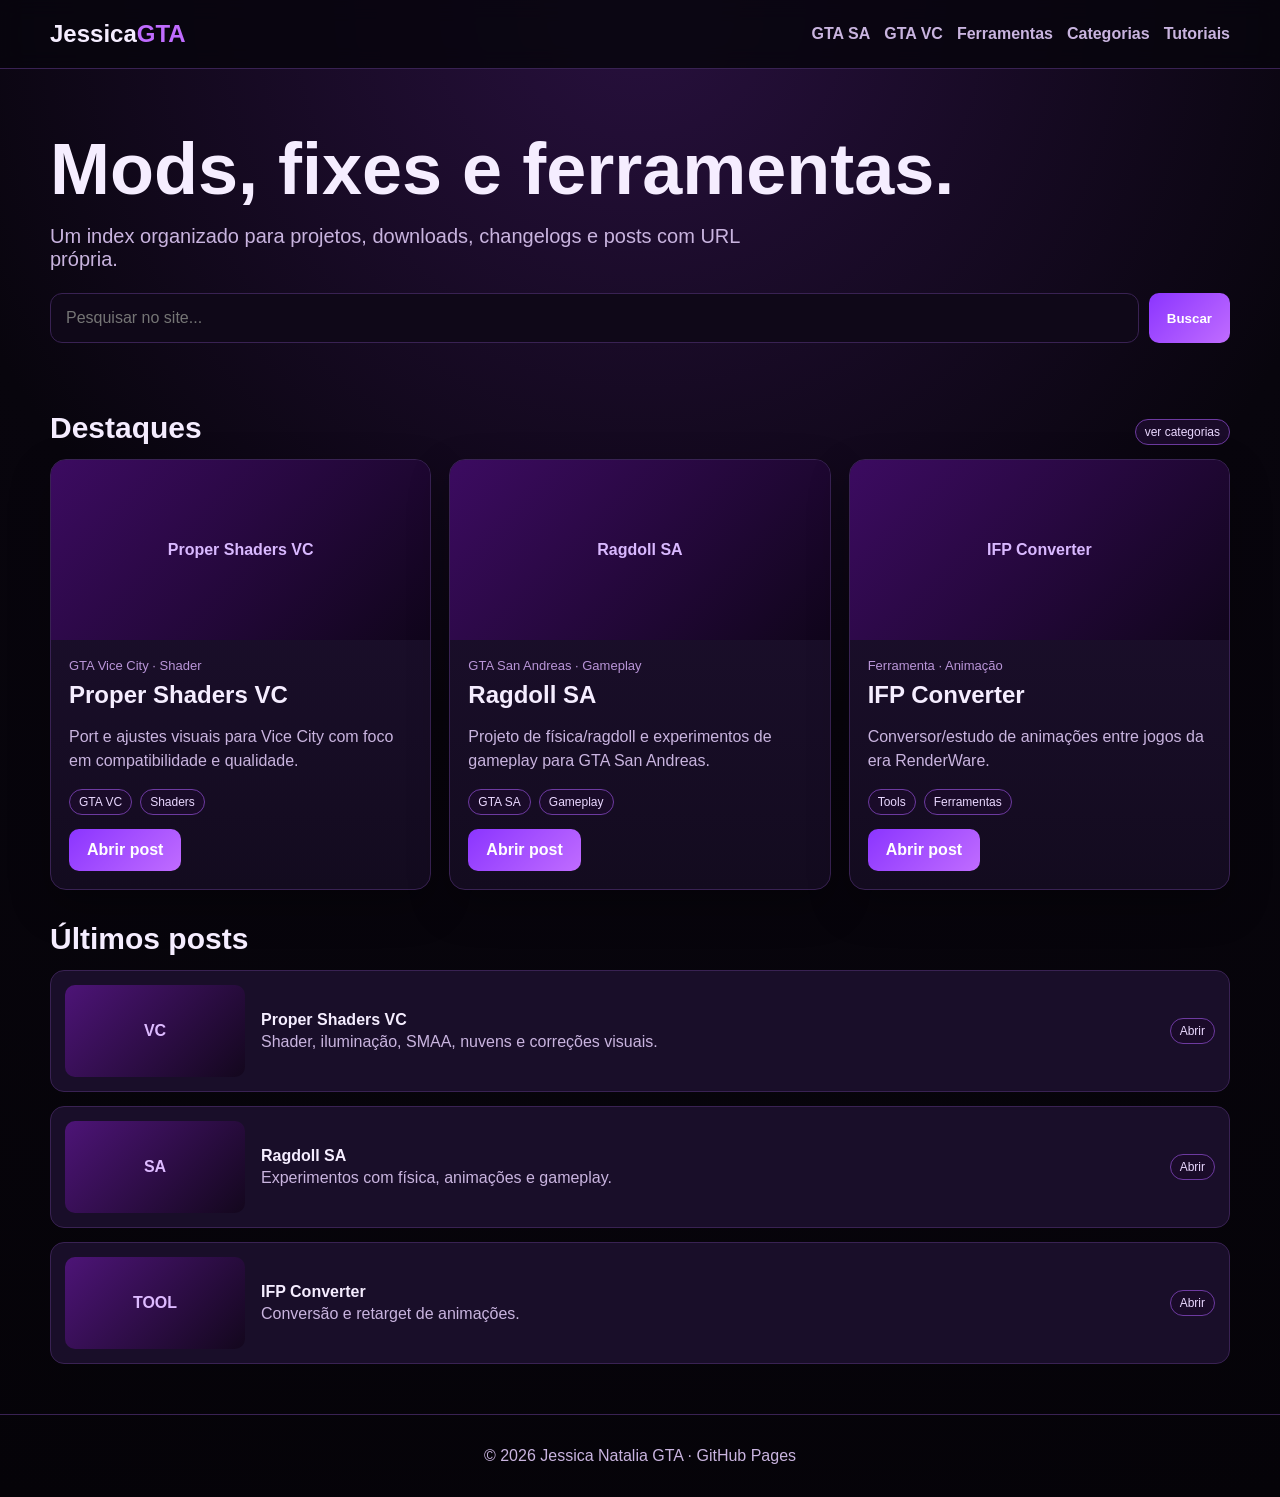
<file: index.html>
<!doctype html><html lang="pt-BR"><head><meta charset="utf-8"><meta name="viewport" content="width=device-width,initial-scale=1"><title>Jessica Natalia GTA - Mods e Ferramentas</title><meta name="description" content="Index de mods, ferramentas, tutoriais e projetos para GTA e outros jogos."><link rel="stylesheet" href="assets/css/style.css"></head><body><header class="top"><div class="wrap nav"><a class="brand" href="/">Jessica<span>GTA</span></a><nav class="menu"><a href="/mods/gta-sa/">GTA SA</a><a href="/mods/gta-vc/">GTA VC</a><a href="/tools/">Ferramentas</a><a href="/categories/">Categorias</a><a href="/tutorials/">Tutoriais</a></nav></div></header><main class="wrap"><section class="hero"><h1>Mods, fixes e ferramentas.</h1><p>Um index organizado para projetos, downloads, changelogs e posts com URL própria.</p><div class="search"><input data-search placeholder="Pesquisar no site..."><button class="btn">Buscar</button></div></section><div class="section-title"><h2>Destaques</h2><a class="tag" href="/categories/">ver categorias</a></div><section class="grid"><article class="card" data-item><div class="thumb">Proper Shaders VC</div><div class="card-body"><div class="meta">GTA Vice City · Shader</div><h2>Proper Shaders VC</h2><p>Port e ajustes visuais para Vice City com foco em compatibilidade e qualidade.</p><div class="tags"><a class="tag" href="/mods/gta-vc/">GTA VC</a><a class="tag" href="/categories/shaders.html">Shaders</a></div><a class="btn" href="/posts/proper-shaders-vc/">Abrir post</a></div></article><article class="card" data-item><div class="thumb">Ragdoll SA</div><div class="card-body"><div class="meta">GTA San Andreas · Gameplay</div><h2>Ragdoll SA</h2><p>Projeto de física/ragdoll e experimentos de gameplay para GTA San Andreas.</p><div class="tags"><a class="tag" href="/mods/gta-sa/">GTA SA</a><a class="tag" href="/categories/gameplay.html">Gameplay</a></div><a class="btn" href="/posts/ragdoll-sa/">Abrir post</a></div></article><article class="card" data-item><div class="thumb">IFP Converter</div><div class="card-body"><div class="meta">Ferramenta · Animação</div><h2>IFP Converter</h2><p>Conversor/estudo de animações entre jogos da era RenderWare.</p><div class="tags"><a class="tag" href="/tools/">Tools</a><a class="tag" href="/categories/tools.html">Ferramentas</a></div><a class="btn" href="/posts/ifp-converter/">Abrir post</a></div></article></section><div class="section-title"><h2>Últimos posts</h2></div><section class="list"><a class="row" data-item href="/posts/proper-shaders-vc/"><div class="mini">VC</div><div><strong>Proper Shaders VC</strong><p>Shader, iluminação, SMAA, nuvens e correções visuais.</p></div><span class="tag">Abrir</span></a><a class="row" data-item href="/posts/ragdoll-sa/"><div class="mini">SA</div><div><strong>Ragdoll SA</strong><p>Experimentos com física, animações e gameplay.</p></div><span class="tag">Abrir</span></a><a class="row" data-item href="/posts/ifp-converter/"><div class="mini">TOOL</div><div><strong>IFP Converter</strong><p>Conversão e retarget de animações.</p></div><span class="tag">Abrir</span></a></section></main><footer class="footer"><div class="wrap">© 2026 Jessica Natalia GTA · GitHub Pages</div></footer><script src="assets/js/main.js"></script></body></html>
</file>
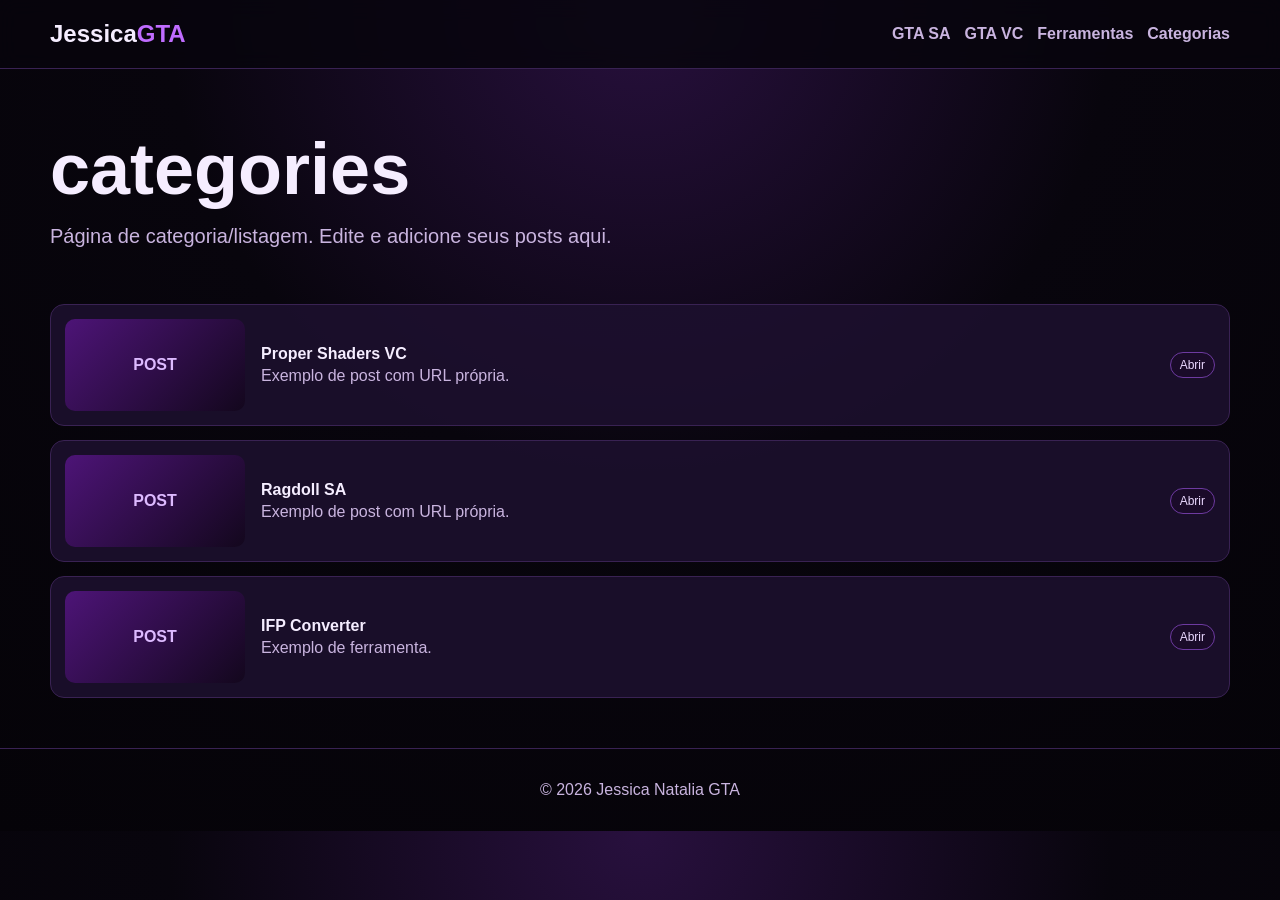
<file: categories/index.html>
<!doctype html><html lang="pt-BR"><head><meta charset="utf-8"><meta name="viewport" content="width=device-width,initial-scale=1"><title>categories</title><link rel="stylesheet" href="/assets/css/style.css"></head><body><header class="top"><div class="wrap nav"><a class="brand" href="/">Jessica<span>GTA</span></a><nav class="menu"><a href="/mods/gta-sa/">GTA SA</a><a href="/mods/gta-vc/">GTA VC</a><a href="/tools/">Ferramentas</a><a href="/categories/">Categorias</a></nav></div></header><main class="wrap"><section class="hero"><h1>categories</h1><p>Página de categoria/listagem. Edite e adicione seus posts aqui.</p></section><section class="list"><a class="row" href="/posts/proper-shaders-vc/"><div class="mini">POST</div><div><strong>Proper Shaders VC</strong><p>Exemplo de post com URL própria.</p></div><span class="tag">Abrir</span></a><a class="row" href="/posts/ragdoll-sa/"><div class="mini">POST</div><div><strong>Ragdoll SA</strong><p>Exemplo de post com URL própria.</p></div><span class="tag">Abrir</span></a><a class="row" href="/posts/ifp-converter/"><div class="mini">POST</div><div><strong>IFP Converter</strong><p>Exemplo de ferramenta.</p></div><span class="tag">Abrir</span></a></section></main><footer class="footer"><div class="wrap">© 2026 Jessica Natalia GTA</div></footer></body></html>
</file>
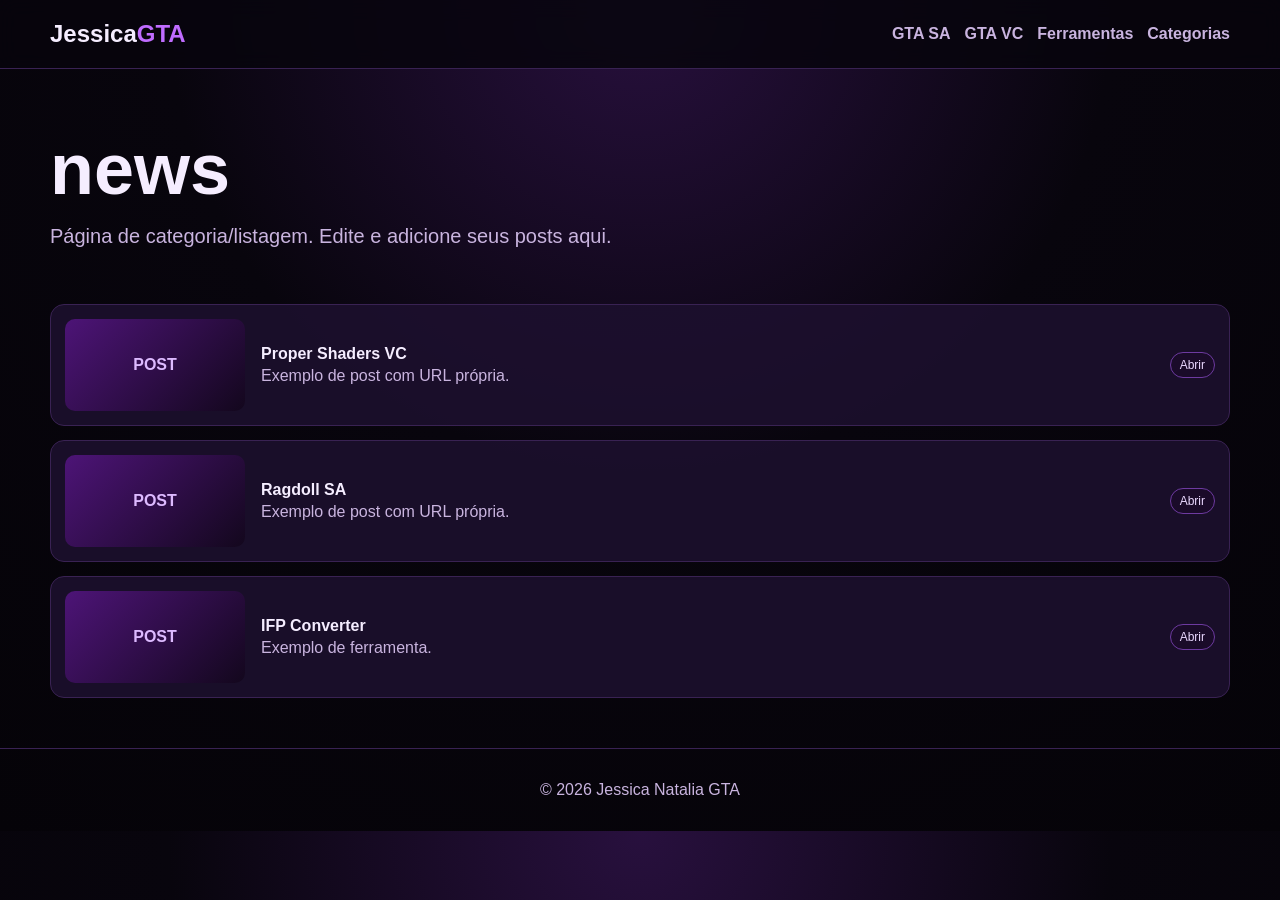
<file: news/index.html>
<!doctype html><html lang="pt-BR"><head><meta charset="utf-8"><meta name="viewport" content="width=device-width,initial-scale=1"><title>news</title><link rel="stylesheet" href="/assets/css/style.css"></head><body><header class="top"><div class="wrap nav"><a class="brand" href="/">Jessica<span>GTA</span></a><nav class="menu"><a href="/mods/gta-sa/">GTA SA</a><a href="/mods/gta-vc/">GTA VC</a><a href="/tools/">Ferramentas</a><a href="/categories/">Categorias</a></nav></div></header><main class="wrap"><section class="hero"><h1>news</h1><p>Página de categoria/listagem. Edite e adicione seus posts aqui.</p></section><section class="list"><a class="row" href="/posts/proper-shaders-vc/"><div class="mini">POST</div><div><strong>Proper Shaders VC</strong><p>Exemplo de post com URL própria.</p></div><span class="tag">Abrir</span></a><a class="row" href="/posts/ragdoll-sa/"><div class="mini">POST</div><div><strong>Ragdoll SA</strong><p>Exemplo de post com URL própria.</p></div><span class="tag">Abrir</span></a><a class="row" href="/posts/ifp-converter/"><div class="mini">POST</div><div><strong>IFP Converter</strong><p>Exemplo de ferramenta.</p></div><span class="tag">Abrir</span></a></section></main><footer class="footer"><div class="wrap">© 2026 Jessica Natalia GTA</div></footer></body></html>
</file>
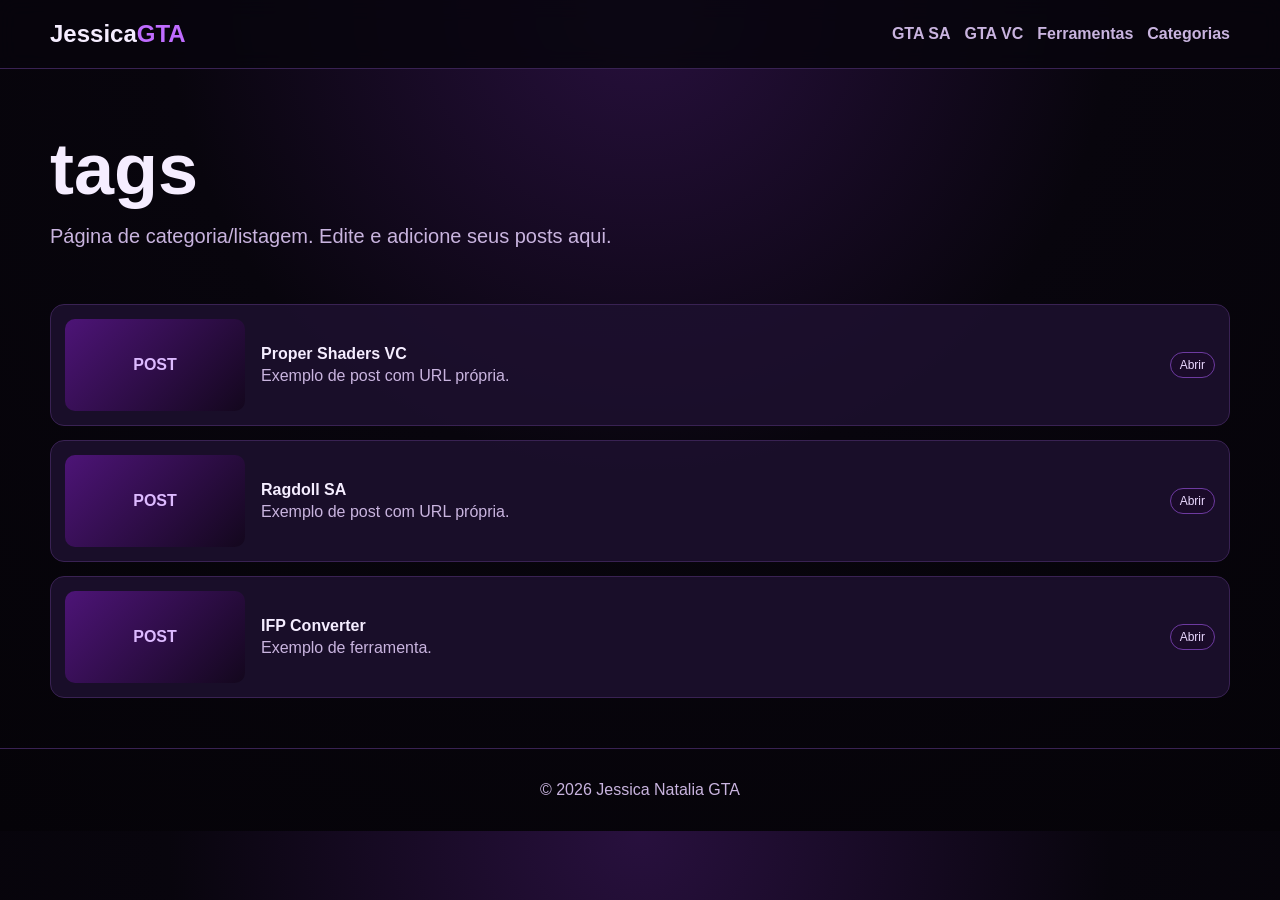
<file: tags/index.html>
<!doctype html><html lang="pt-BR"><head><meta charset="utf-8"><meta name="viewport" content="width=device-width,initial-scale=1"><title>tags</title><link rel="stylesheet" href="/assets/css/style.css"></head><body><header class="top"><div class="wrap nav"><a class="brand" href="/">Jessica<span>GTA</span></a><nav class="menu"><a href="/mods/gta-sa/">GTA SA</a><a href="/mods/gta-vc/">GTA VC</a><a href="/tools/">Ferramentas</a><a href="/categories/">Categorias</a></nav></div></header><main class="wrap"><section class="hero"><h1>tags</h1><p>Página de categoria/listagem. Edite e adicione seus posts aqui.</p></section><section class="list"><a class="row" href="/posts/proper-shaders-vc/"><div class="mini">POST</div><div><strong>Proper Shaders VC</strong><p>Exemplo de post com URL própria.</p></div><span class="tag">Abrir</span></a><a class="row" href="/posts/ragdoll-sa/"><div class="mini">POST</div><div><strong>Ragdoll SA</strong><p>Exemplo de post com URL própria.</p></div><span class="tag">Abrir</span></a><a class="row" href="/posts/ifp-converter/"><div class="mini">POST</div><div><strong>IFP Converter</strong><p>Exemplo de ferramenta.</p></div><span class="tag">Abrir</span></a></section></main><footer class="footer"><div class="wrap">© 2026 Jessica Natalia GTA</div></footer></body></html>
</file>
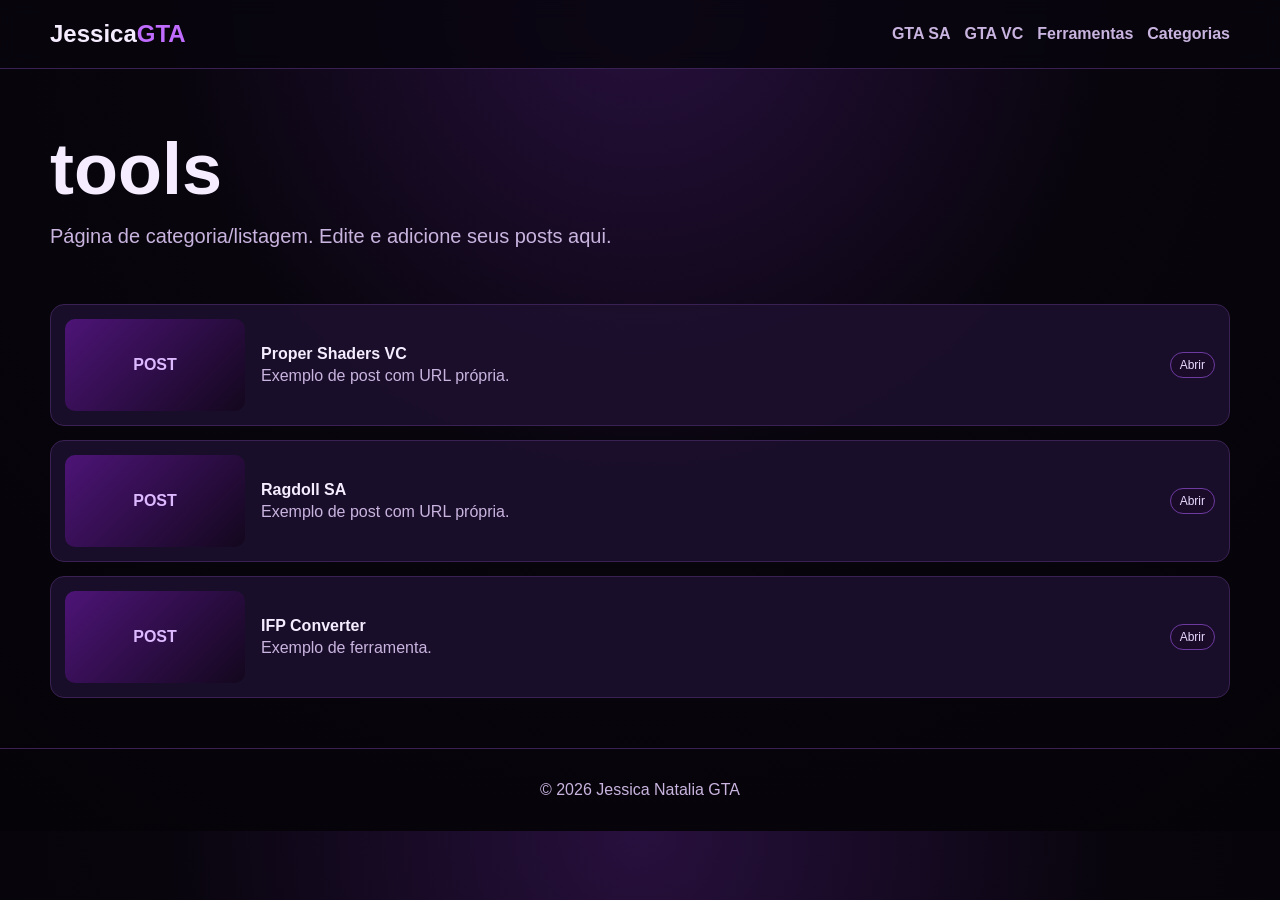
<file: tools/index.html>
<!doctype html><html lang="pt-BR"><head><meta charset="utf-8"><meta name="viewport" content="width=device-width,initial-scale=1"><title>tools</title><link rel="stylesheet" href="/assets/css/style.css"></head><body><header class="top"><div class="wrap nav"><a class="brand" href="/">Jessica<span>GTA</span></a><nav class="menu"><a href="/mods/gta-sa/">GTA SA</a><a href="/mods/gta-vc/">GTA VC</a><a href="/tools/">Ferramentas</a><a href="/categories/">Categorias</a></nav></div></header><main class="wrap"><section class="hero"><h1>tools</h1><p>Página de categoria/listagem. Edite e adicione seus posts aqui.</p></section><section class="list"><a class="row" href="/posts/proper-shaders-vc/"><div class="mini">POST</div><div><strong>Proper Shaders VC</strong><p>Exemplo de post com URL própria.</p></div><span class="tag">Abrir</span></a><a class="row" href="/posts/ragdoll-sa/"><div class="mini">POST</div><div><strong>Ragdoll SA</strong><p>Exemplo de post com URL própria.</p></div><span class="tag">Abrir</span></a><a class="row" href="/posts/ifp-converter/"><div class="mini">POST</div><div><strong>IFP Converter</strong><p>Exemplo de ferramenta.</p></div><span class="tag">Abrir</span></a></section></main><footer class="footer"><div class="wrap">© 2026 Jessica Natalia GTA</div></footer></body></html>
</file>
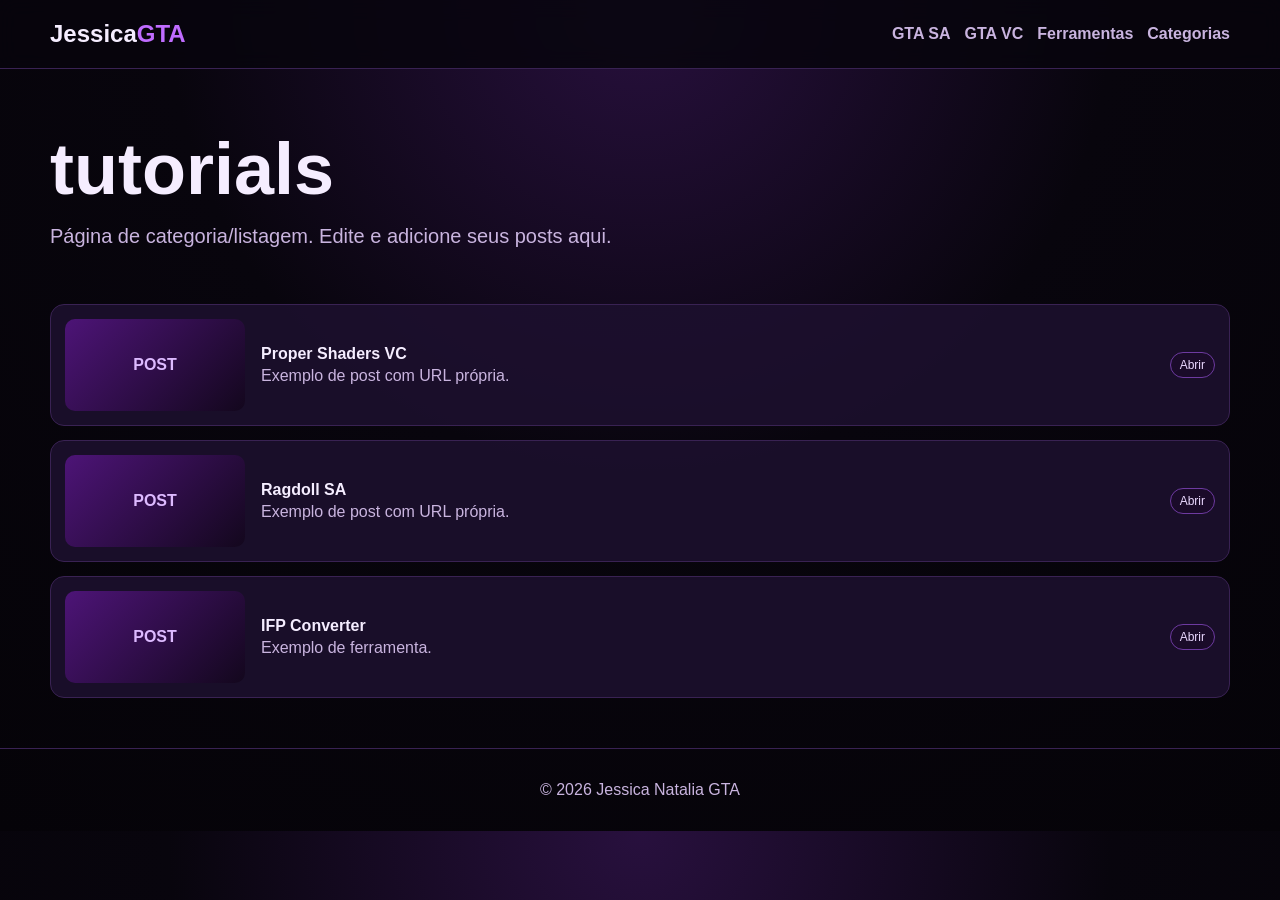
<file: tutorials/index.html>
<!doctype html><html lang="pt-BR"><head><meta charset="utf-8"><meta name="viewport" content="width=device-width,initial-scale=1"><title>tutorials</title><link rel="stylesheet" href="/assets/css/style.css"></head><body><header class="top"><div class="wrap nav"><a class="brand" href="/">Jessica<span>GTA</span></a><nav class="menu"><a href="/mods/gta-sa/">GTA SA</a><a href="/mods/gta-vc/">GTA VC</a><a href="/tools/">Ferramentas</a><a href="/categories/">Categorias</a></nav></div></header><main class="wrap"><section class="hero"><h1>tutorials</h1><p>Página de categoria/listagem. Edite e adicione seus posts aqui.</p></section><section class="list"><a class="row" href="/posts/proper-shaders-vc/"><div class="mini">POST</div><div><strong>Proper Shaders VC</strong><p>Exemplo de post com URL própria.</p></div><span class="tag">Abrir</span></a><a class="row" href="/posts/ragdoll-sa/"><div class="mini">POST</div><div><strong>Ragdoll SA</strong><p>Exemplo de post com URL própria.</p></div><span class="tag">Abrir</span></a><a class="row" href="/posts/ifp-converter/"><div class="mini">POST</div><div><strong>IFP Converter</strong><p>Exemplo de ferramenta.</p></div><span class="tag">Abrir</span></a></section></main><footer class="footer"><div class="wrap">© 2026 Jessica Natalia GTA</div></footer></body></html>
</file>
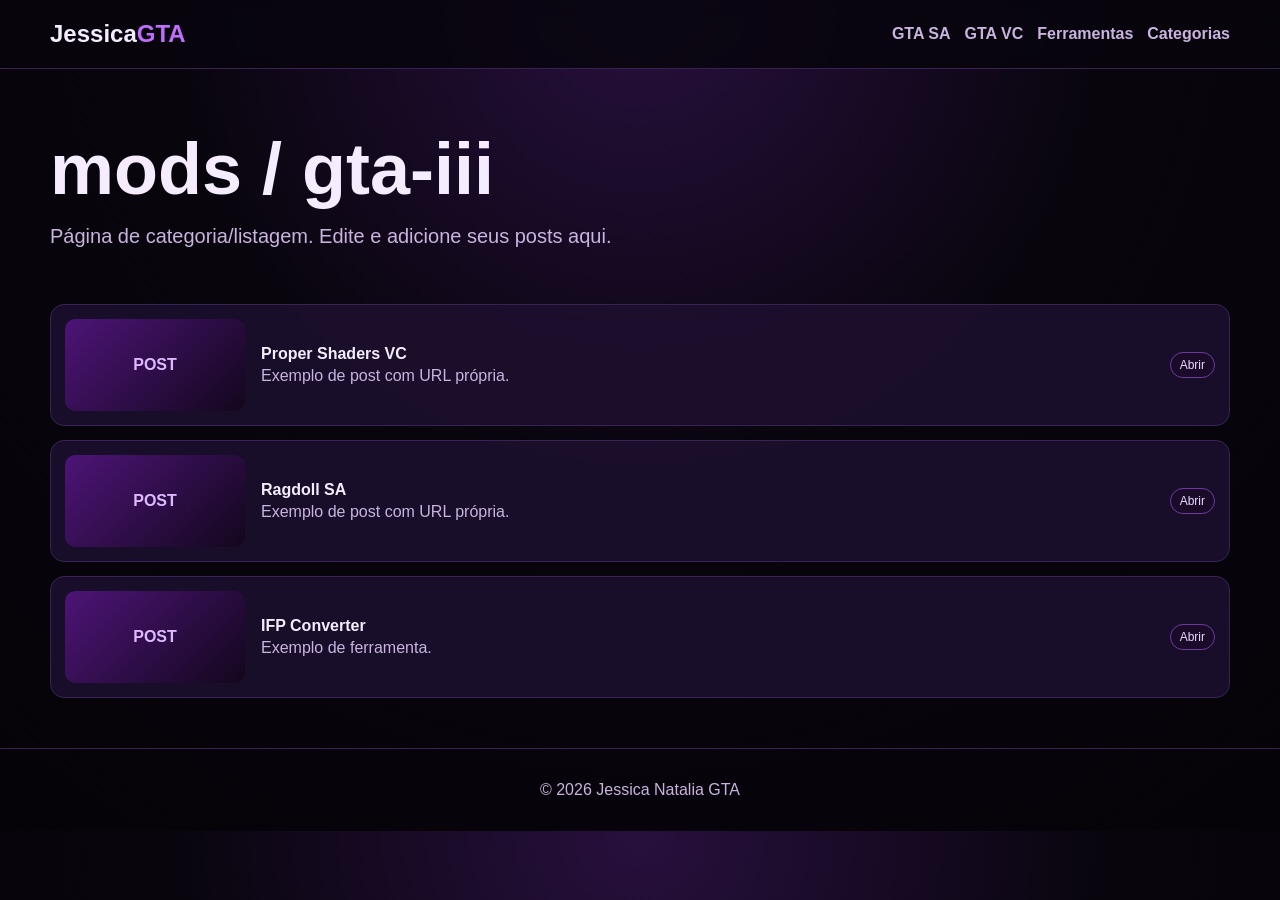
<file: mods/gta-iii/index.html>
<!doctype html><html lang="pt-BR"><head><meta charset="utf-8"><meta name="viewport" content="width=device-width,initial-scale=1"><title>mods / gta-iii</title><link rel="stylesheet" href="/assets/css/style.css"></head><body><header class="top"><div class="wrap nav"><a class="brand" href="/">Jessica<span>GTA</span></a><nav class="menu"><a href="/mods/gta-sa/">GTA SA</a><a href="/mods/gta-vc/">GTA VC</a><a href="/tools/">Ferramentas</a><a href="/categories/">Categorias</a></nav></div></header><main class="wrap"><section class="hero"><h1>mods / gta-iii</h1><p>Página de categoria/listagem. Edite e adicione seus posts aqui.</p></section><section class="list"><a class="row" href="/posts/proper-shaders-vc/"><div class="mini">POST</div><div><strong>Proper Shaders VC</strong><p>Exemplo de post com URL própria.</p></div><span class="tag">Abrir</span></a><a class="row" href="/posts/ragdoll-sa/"><div class="mini">POST</div><div><strong>Ragdoll SA</strong><p>Exemplo de post com URL própria.</p></div><span class="tag">Abrir</span></a><a class="row" href="/posts/ifp-converter/"><div class="mini">POST</div><div><strong>IFP Converter</strong><p>Exemplo de ferramenta.</p></div><span class="tag">Abrir</span></a></section></main><footer class="footer"><div class="wrap">© 2026 Jessica Natalia GTA</div></footer></body></html>
</file>
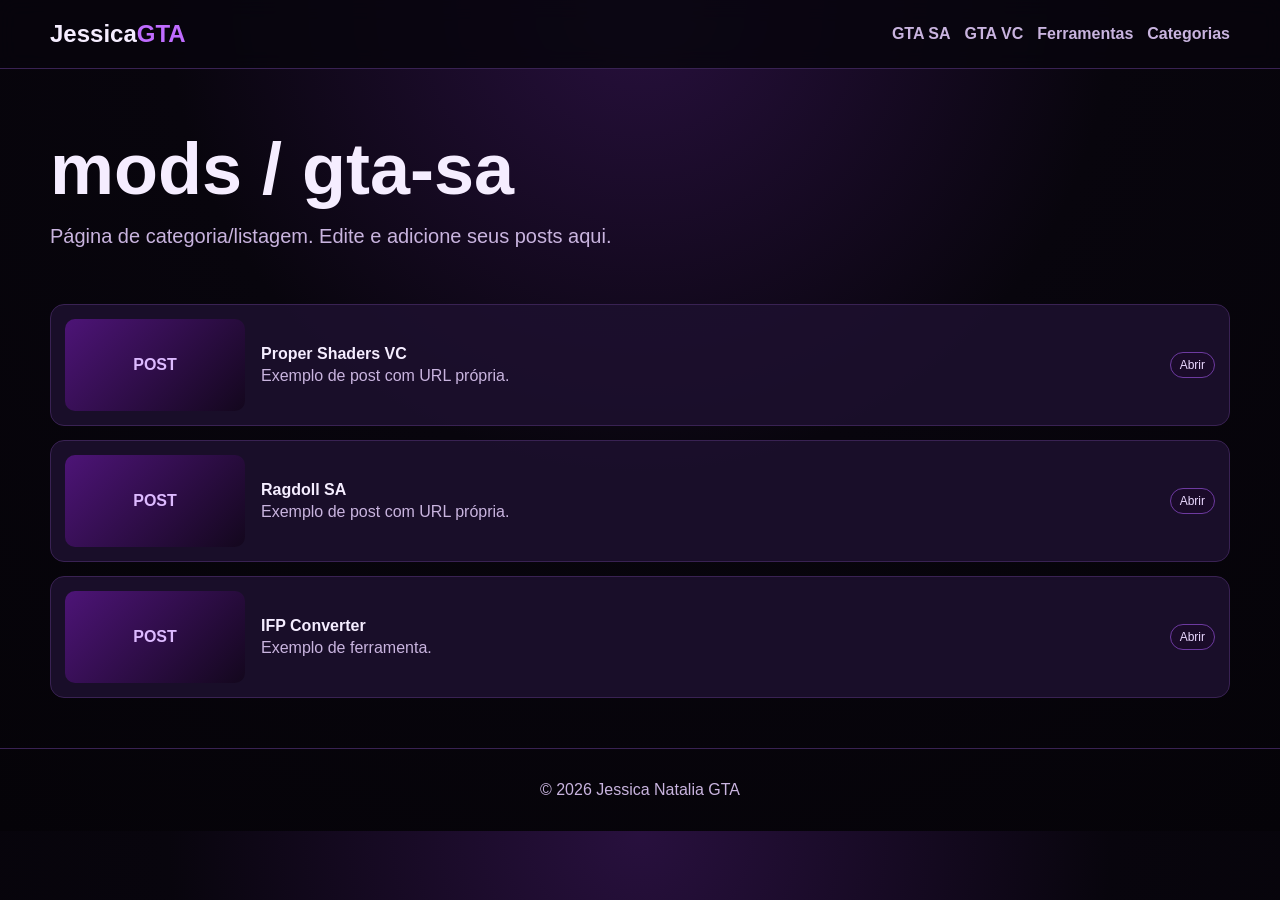
<file: mods/gta-sa/index.html>
<!doctype html><html lang="pt-BR"><head><meta charset="utf-8"><meta name="viewport" content="width=device-width,initial-scale=1"><title>mods / gta-sa</title><link rel="stylesheet" href="/assets/css/style.css"></head><body><header class="top"><div class="wrap nav"><a class="brand" href="/">Jessica<span>GTA</span></a><nav class="menu"><a href="/mods/gta-sa/">GTA SA</a><a href="/mods/gta-vc/">GTA VC</a><a href="/tools/">Ferramentas</a><a href="/categories/">Categorias</a></nav></div></header><main class="wrap"><section class="hero"><h1>mods / gta-sa</h1><p>Página de categoria/listagem. Edite e adicione seus posts aqui.</p></section><section class="list"><a class="row" href="/posts/proper-shaders-vc/"><div class="mini">POST</div><div><strong>Proper Shaders VC</strong><p>Exemplo de post com URL própria.</p></div><span class="tag">Abrir</span></a><a class="row" href="/posts/ragdoll-sa/"><div class="mini">POST</div><div><strong>Ragdoll SA</strong><p>Exemplo de post com URL própria.</p></div><span class="tag">Abrir</span></a><a class="row" href="/posts/ifp-converter/"><div class="mini">POST</div><div><strong>IFP Converter</strong><p>Exemplo de ferramenta.</p></div><span class="tag">Abrir</span></a></section></main><footer class="footer"><div class="wrap">© 2026 Jessica Natalia GTA</div></footer></body></html>
</file>
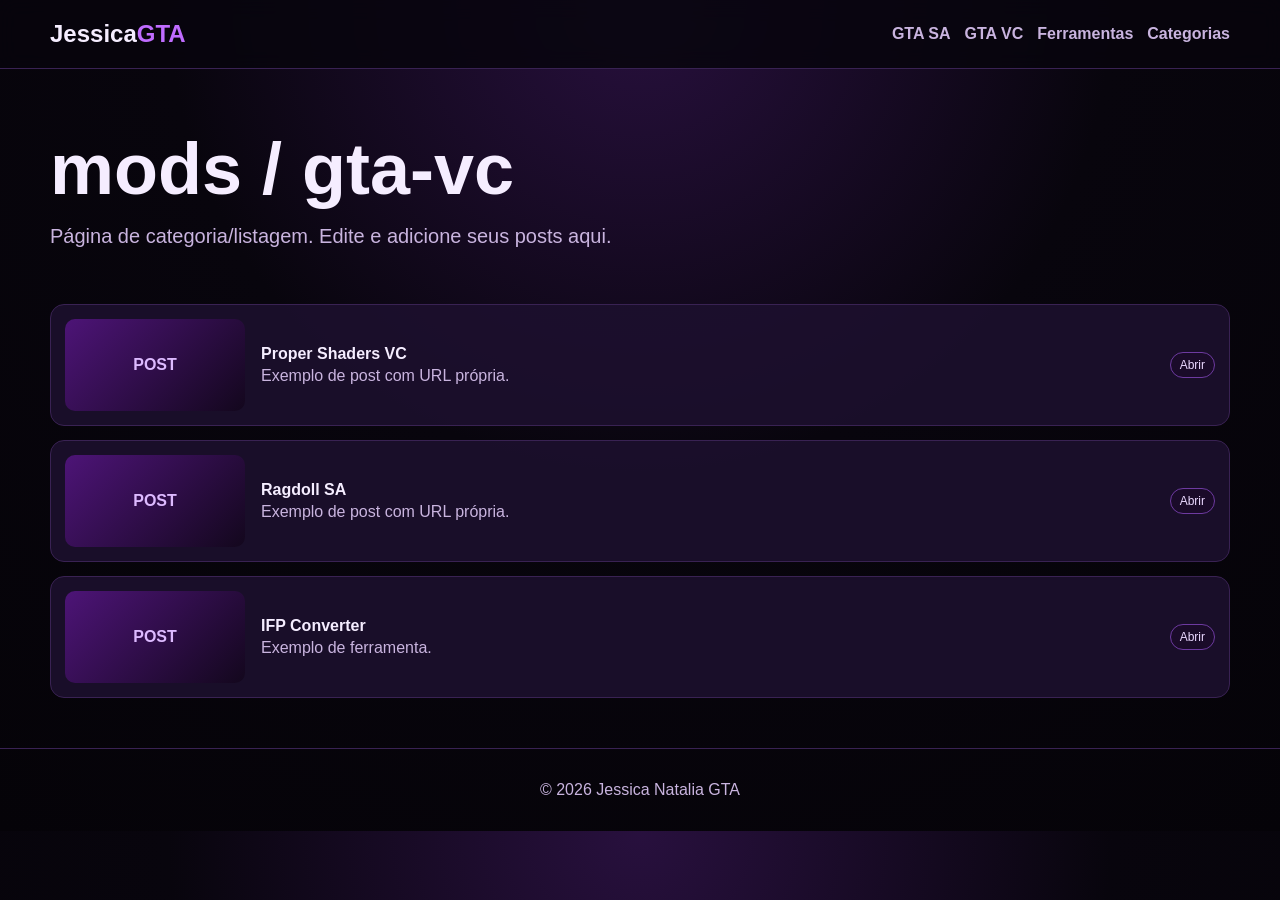
<file: mods/gta-vc/index.html>
<!doctype html><html lang="pt-BR"><head><meta charset="utf-8"><meta name="viewport" content="width=device-width,initial-scale=1"><title>mods / gta-vc</title><link rel="stylesheet" href="/assets/css/style.css"></head><body><header class="top"><div class="wrap nav"><a class="brand" href="/">Jessica<span>GTA</span></a><nav class="menu"><a href="/mods/gta-sa/">GTA SA</a><a href="/mods/gta-vc/">GTA VC</a><a href="/tools/">Ferramentas</a><a href="/categories/">Categorias</a></nav></div></header><main class="wrap"><section class="hero"><h1>mods / gta-vc</h1><p>Página de categoria/listagem. Edite e adicione seus posts aqui.</p></section><section class="list"><a class="row" href="/posts/proper-shaders-vc/"><div class="mini">POST</div><div><strong>Proper Shaders VC</strong><p>Exemplo de post com URL própria.</p></div><span class="tag">Abrir</span></a><a class="row" href="/posts/ragdoll-sa/"><div class="mini">POST</div><div><strong>Ragdoll SA</strong><p>Exemplo de post com URL própria.</p></div><span class="tag">Abrir</span></a><a class="row" href="/posts/ifp-converter/"><div class="mini">POST</div><div><strong>IFP Converter</strong><p>Exemplo de ferramenta.</p></div><span class="tag">Abrir</span></a></section></main><footer class="footer"><div class="wrap">© 2026 Jessica Natalia GTA</div></footer></body></html>
</file>
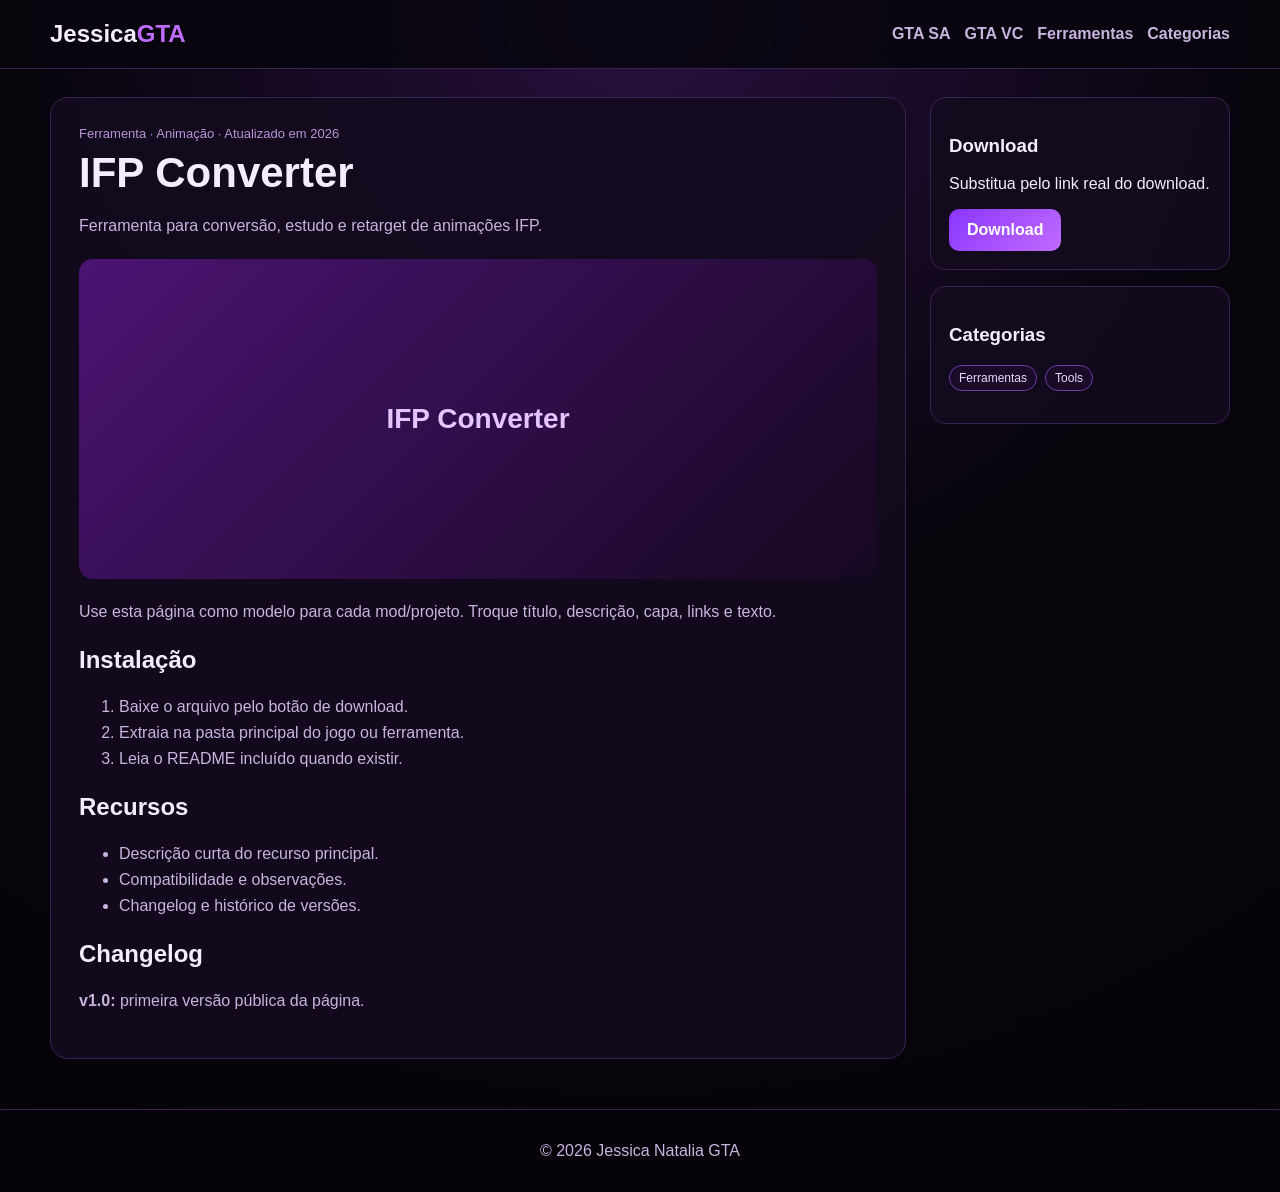
<file: posts/ifp-converter/index.html>
<!doctype html><html lang="pt-BR"><head><meta charset="utf-8"><meta name="viewport" content="width=device-width,initial-scale=1"><title>IFP Converter</title><meta name="description" content="Ferramenta para conversão, estudo e retarget de animações IFP."><link rel="stylesheet" href="/assets/css/style.css"></head><body><header class="top"><div class="wrap nav"><a class="brand" href="/">Jessica<span>GTA</span></a><nav class="menu"><a href="/mods/gta-sa/">GTA SA</a><a href="/mods/gta-vc/">GTA VC</a><a href="/tools/">Ferramentas</a><a href="/categories/">Categorias</a></nav></div></header><main class="wrap layout"><article class="article"><div class="meta">Ferramenta · Animação · Atualizado em 2026</div><h1>IFP Converter</h1><p>Ferramenta para conversão, estudo e retarget de animações IFP.</p><div class="cover">IFP Converter</div><p>Use esta página como modelo para cada mod/projeto. Troque título, descrição, capa, links e texto.</p><h2>Instalação</h2><ol><li>Baixe o arquivo pelo botão de download.</li><li>Extraia na pasta principal do jogo ou ferramenta.</li><li>Leia o README incluído quando existir.</li></ol><h2>Recursos</h2><ul><li>Descrição curta do recurso principal.</li><li>Compatibilidade e observações.</li><li>Changelog e histórico de versões.</li></ul><h2>Changelog</h2><p><strong>v1.0:</strong> primeira versão pública da página.</p></article><aside class="sidebar"><div class="box"><h3>Download</h3><p>Substitua pelo link real do download.</p><a class="btn" href="#">Download</a></div><div class="box"><h3>Categorias</h3><div class="tags"><a class="tag" href="/tools/">Ferramentas</a><a class="tag" href="/categories/tools.html">Tools</a></div></div></aside></main><footer class="footer"><div class="wrap">© 2026 Jessica Natalia GTA</div></footer></body></html>
</file>
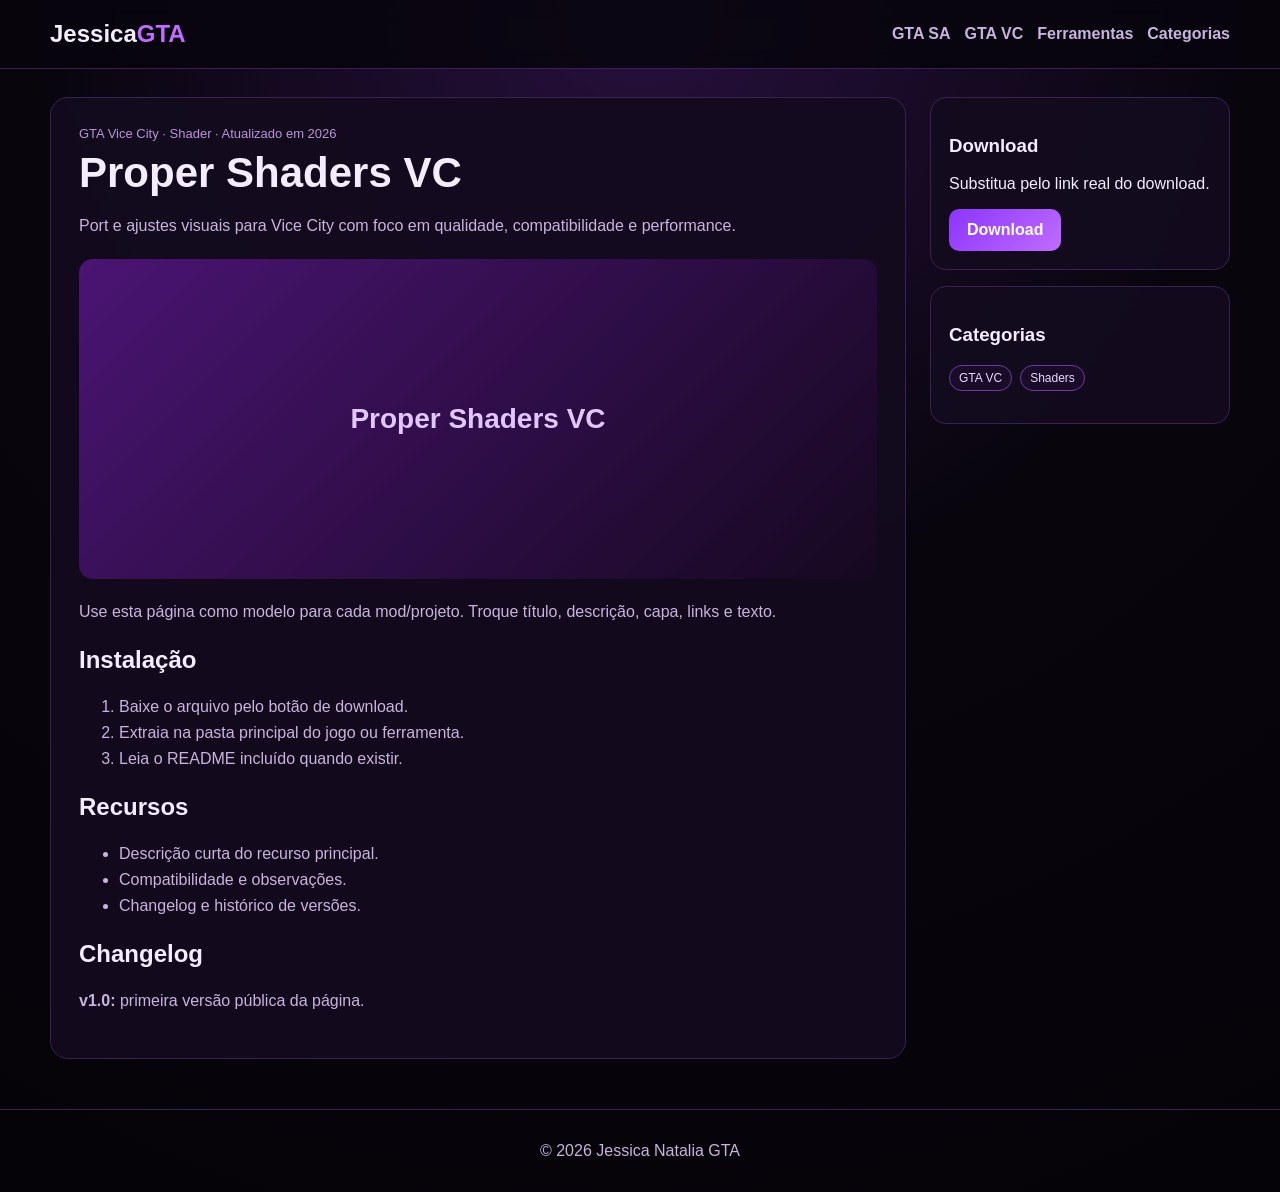
<file: posts/proper-shaders-vc/index.html>
<!doctype html><html lang="pt-BR"><head><meta charset="utf-8"><meta name="viewport" content="width=device-width,initial-scale=1"><title>Proper Shaders VC</title><meta name="description" content="Port e ajustes visuais para Vice City com foco em qualidade, compatibilidade e performance."><link rel="stylesheet" href="/assets/css/style.css"></head><body><header class="top"><div class="wrap nav"><a class="brand" href="/">Jessica<span>GTA</span></a><nav class="menu"><a href="/mods/gta-sa/">GTA SA</a><a href="/mods/gta-vc/">GTA VC</a><a href="/tools/">Ferramentas</a><a href="/categories/">Categorias</a></nav></div></header><main class="wrap layout"><article class="article"><div class="meta">GTA Vice City · Shader · Atualizado em 2026</div><h1>Proper Shaders VC</h1><p>Port e ajustes visuais para Vice City com foco em qualidade, compatibilidade e performance.</p><div class="cover">Proper Shaders VC</div><p>Use esta página como modelo para cada mod/projeto. Troque título, descrição, capa, links e texto.</p><h2>Instalação</h2><ol><li>Baixe o arquivo pelo botão de download.</li><li>Extraia na pasta principal do jogo ou ferramenta.</li><li>Leia o README incluído quando existir.</li></ol><h2>Recursos</h2><ul><li>Descrição curta do recurso principal.</li><li>Compatibilidade e observações.</li><li>Changelog e histórico de versões.</li></ul><h2>Changelog</h2><p><strong>v1.0:</strong> primeira versão pública da página.</p></article><aside class="sidebar"><div class="box"><h3>Download</h3><p>Substitua pelo link real do download.</p><a class="btn" href="#">Download</a></div><div class="box"><h3>Categorias</h3><div class="tags"><a class="tag" href="/mods/gta-vc/">GTA VC</a><a class="tag" href="/categories/shaders.html">Shaders</a></div></div></aside></main><footer class="footer"><div class="wrap">© 2026 Jessica Natalia GTA</div></footer></body></html>
</file>
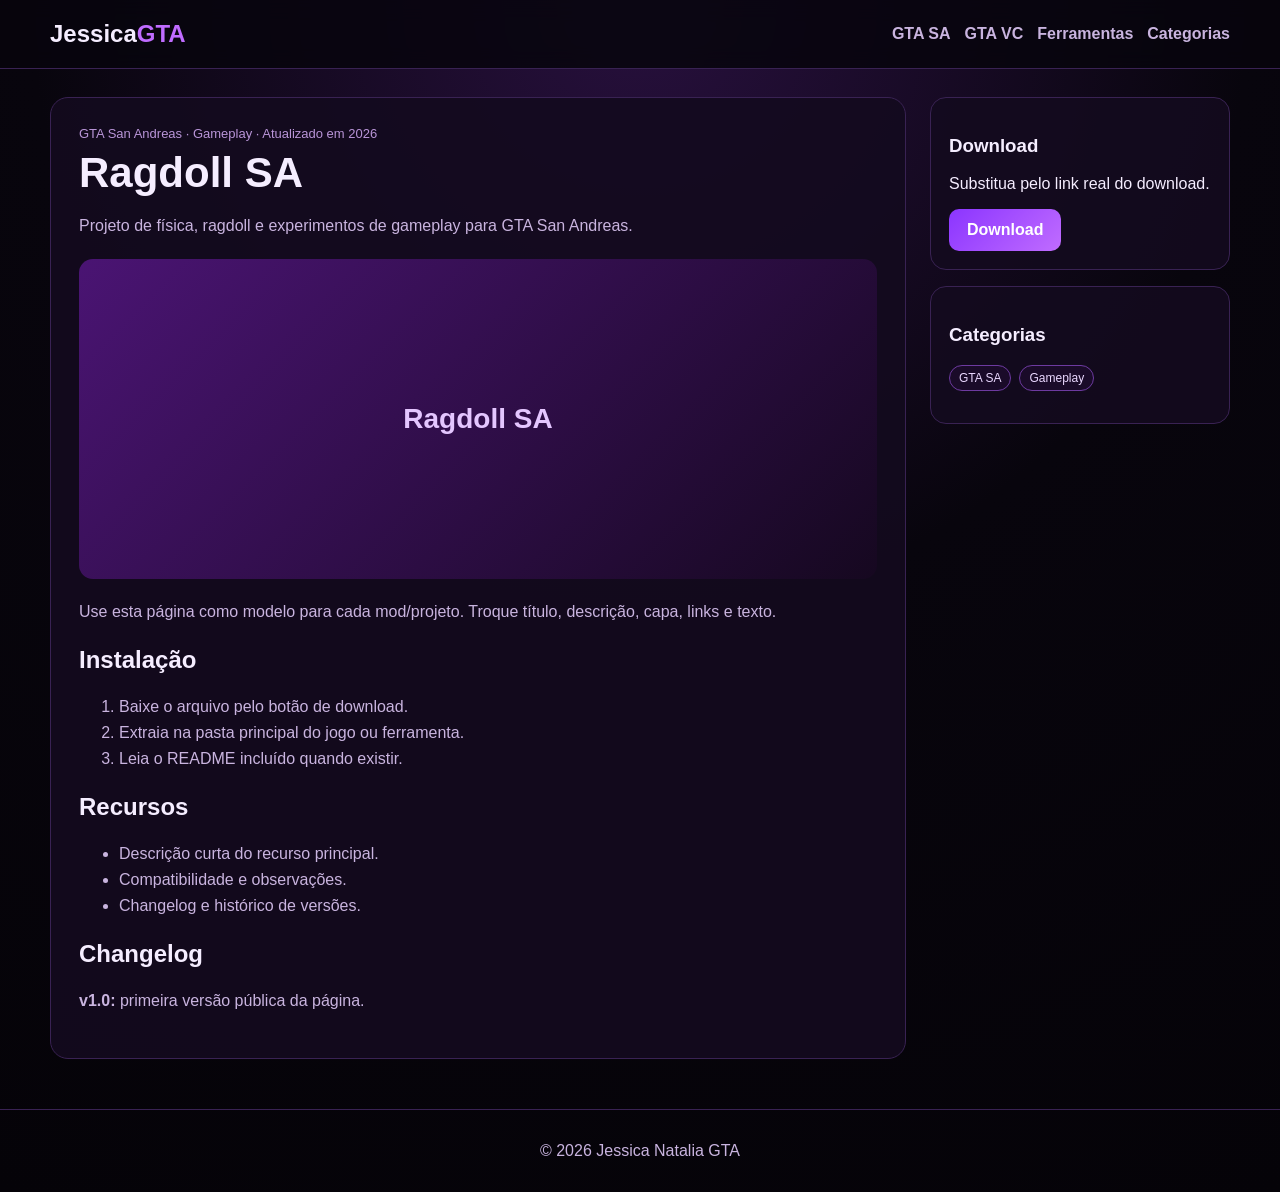
<file: posts/ragdoll-sa/index.html>
<!doctype html><html lang="pt-BR"><head><meta charset="utf-8"><meta name="viewport" content="width=device-width,initial-scale=1"><title>Ragdoll SA</title><meta name="description" content="Projeto de física, ragdoll e experimentos de gameplay para GTA San Andreas."><link rel="stylesheet" href="/assets/css/style.css"></head><body><header class="top"><div class="wrap nav"><a class="brand" href="/">Jessica<span>GTA</span></a><nav class="menu"><a href="/mods/gta-sa/">GTA SA</a><a href="/mods/gta-vc/">GTA VC</a><a href="/tools/">Ferramentas</a><a href="/categories/">Categorias</a></nav></div></header><main class="wrap layout"><article class="article"><div class="meta">GTA San Andreas · Gameplay · Atualizado em 2026</div><h1>Ragdoll SA</h1><p>Projeto de física, ragdoll e experimentos de gameplay para GTA San Andreas.</p><div class="cover">Ragdoll SA</div><p>Use esta página como modelo para cada mod/projeto. Troque título, descrição, capa, links e texto.</p><h2>Instalação</h2><ol><li>Baixe o arquivo pelo botão de download.</li><li>Extraia na pasta principal do jogo ou ferramenta.</li><li>Leia o README incluído quando existir.</li></ol><h2>Recursos</h2><ul><li>Descrição curta do recurso principal.</li><li>Compatibilidade e observações.</li><li>Changelog e histórico de versões.</li></ul><h2>Changelog</h2><p><strong>v1.0:</strong> primeira versão pública da página.</p></article><aside class="sidebar"><div class="box"><h3>Download</h3><p>Substitua pelo link real do download.</p><a class="btn" href="#">Download</a></div><div class="box"><h3>Categorias</h3><div class="tags"><a class="tag" href="/mods/gta-sa/">GTA SA</a><a class="tag" href="/categories/gameplay.html">Gameplay</a></div></div></aside></main><footer class="footer"><div class="wrap">© 2026 Jessica Natalia GTA</div></footer></body></html>
</file>
<file: assets/css/style.css>
:root{
  --bg:#08050d;--panel:#130b1f;--panel2:#1e1030;--line:#392253;--text:#f5edff;--muted:#c9b4df;--purple:#8b35ff;--purple2:#c06cff;--hot:#ffcc33;
}
*{box-sizing:border-box}body{margin:0;font-family:Arial,Helvetica,sans-serif;background:radial-gradient(circle at top,#28103e 0,#08050d 45%,#050308 100%);color:var(--text)}
a{color:inherit}.wrap{width:min(1180px,94%);margin:auto}.top{position:sticky;top:0;z-index:10;background:rgba(8,5,13,.86);backdrop-filter:blur(10px);border-bottom:1px solid var(--line)}
.nav{height:68px;display:flex;align-items:center;justify-content:space-between;gap:20px}.brand{text-decoration:none;font-size:24px;font-weight:800}.brand span{color:var(--purple2)}
.menu{display:flex;gap:14px;flex-wrap:wrap}.menu a{text-decoration:none;color:var(--muted);font-weight:700}.menu a:hover{color:white}.hero{padding:64px 0 36px}.hero h1{font-size:clamp(36px,6vw,72px);line-height:1;margin:0}.hero p{font-size:20px;color:var(--muted);max-width:760px}.search{display:flex;gap:10px;margin-top:22px}.search input{flex:1;padding:15px;border-radius:12px;border:1px solid var(--line);background:#0f0818;color:white;font-size:16px}.btn{display:inline-flex;align-items:center;justify-content:center;gap:8px;background:linear-gradient(135deg,var(--purple),var(--purple2));color:white;text-decoration:none;border:0;border-radius:10px;padding:12px 18px;font-weight:800;cursor:pointer}.btn.alt{background:#160d22;border:1px solid var(--purple)}
.grid{display:grid;grid-template-columns:repeat(3,1fr);gap:18px}.card{background:linear-gradient(180deg,var(--panel2),var(--panel));border:1px solid var(--line);border-radius:16px;overflow:hidden;box-shadow:0 16px 40px rgba(0,0,0,.28)}.thumb{height:180px;background:linear-gradient(135deg,#3c0b61,#10051b);display:flex;align-items:center;justify-content:center;color:#d9b8ff;font-weight:900;text-align:center;padding:20px}.card-body{padding:18px}.meta{font-size:13px;color:#b995d8;margin-bottom:8px}.card h2,.card h3{margin:0 0 10px}.card p{color:var(--muted);line-height:1.5}.tags{display:flex;gap:8px;flex-wrap:wrap;margin:14px 0}.tag{font-size:12px;color:#ead8ff;border:1px solid #6d3aa0;background:#1a0b29;border-radius:999px;padding:5px 9px;text-decoration:none}.section-title{display:flex;align-items:end;justify-content:space-between;margin:32px 0 14px}.section-title h2{margin:0;font-size:30px}.list{display:grid;gap:14px}.row{display:grid;grid-template-columns:180px 1fr auto;gap:16px;align-items:center;background:rgba(30,16,48,.82);border:1px solid var(--line);border-radius:14px;padding:14px;text-decoration:none}.row:hover{border-color:var(--purple2)}.row .mini{height:92px;border-radius:10px;background:linear-gradient(135deg,#4d1477,#13071d);display:flex;align-items:center;justify-content:center;color:#ddbaff;font-weight:900}.row p{color:var(--muted);margin:.3rem 0 0}.layout{display:grid;grid-template-columns:1fr 300px;gap:24px;margin:28px auto}.article{background:rgba(19,11,31,.9);border:1px solid var(--line);border-radius:18px;padding:28px}.article h1{font-size:42px;margin:0 0 10px}.article p,.article li{color:var(--muted);line-height:1.65}.cover{height:320px;border-radius:14px;background:linear-gradient(135deg,#4a1473,#160820);display:flex;align-items:center;justify-content:center;font-size:28px;font-weight:900;color:#e4c6ff;margin:20px 0}.sidebar{display:grid;gap:16px;align-content:start}.box{background:rgba(19,11,31,.9);border:1px solid var(--line);border-radius:16px;padding:18px}.footer{border-top:1px solid var(--line);margin-top:50px;padding:32px 0;color:var(--muted);text-align:center}
@media(max-width:900px){.grid{grid-template-columns:1fr}.row{grid-template-columns:1fr}.layout{grid-template-columns:1fr}.menu{display:none}.hero{padding-top:36px}.article h1{font-size:34px}}
</file>
